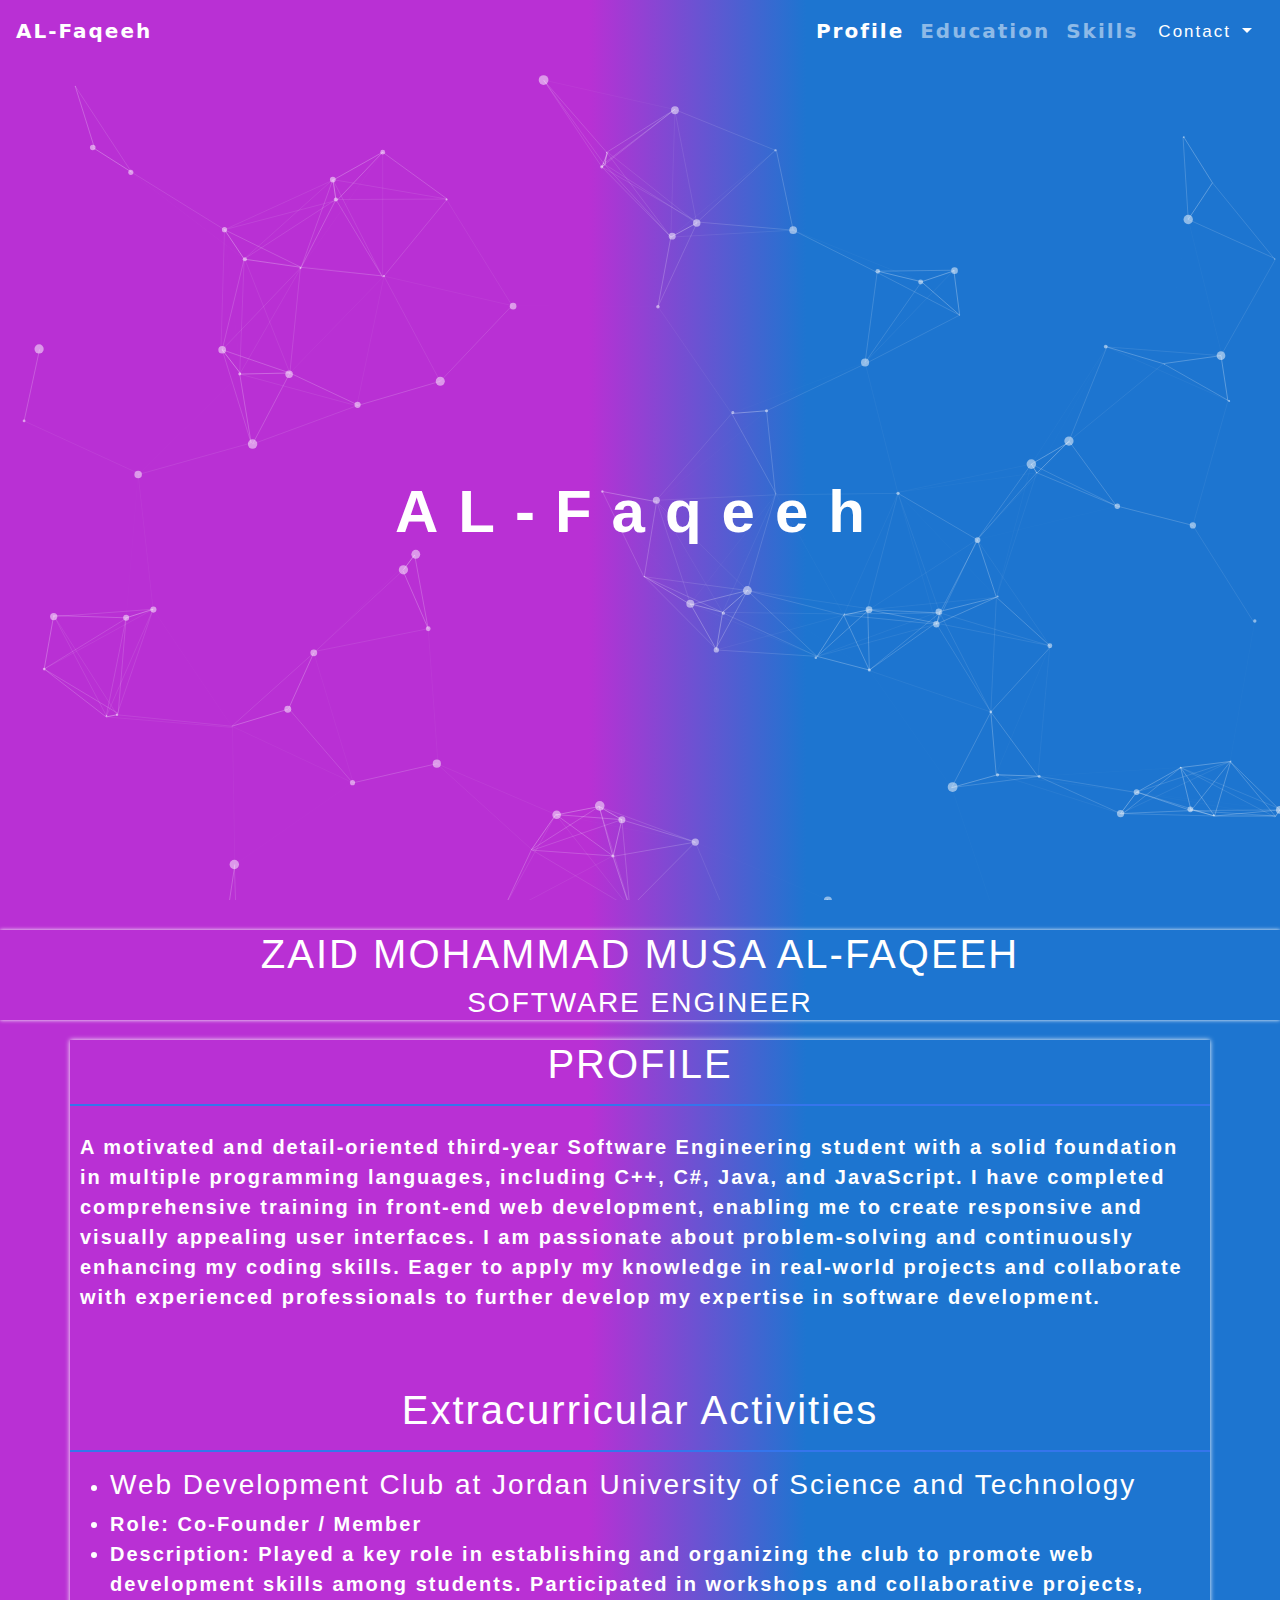
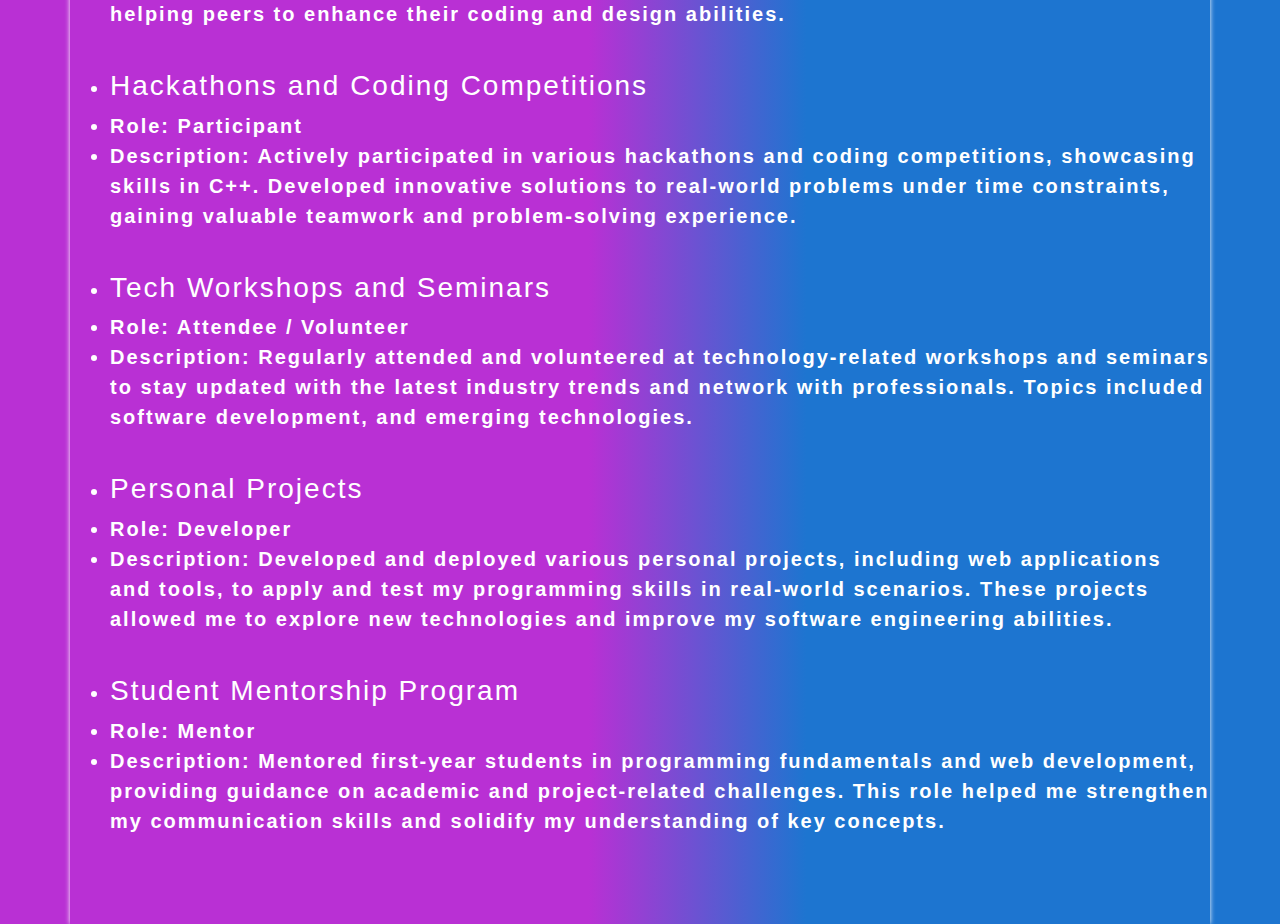
<file: index4.html>
<!DOCTYPE html>
<html lang="en">
<head>
    <meta charset="UTF-8">
    <meta name="viewport" content="width=device-width, initial-scale=1.0">
    <title>Profile</title>
    <link rel="stylesheet" href="css/bootstrap.css">
    <link rel="stylesheet" href="index.css">
    <link rel="stylesheet" href="https://cdnjs.cloudflare.com/ajax/libs/font-awesome/6.0.0-beta3/css/all.min.css">
    <link rel="icon" href="img/code.png" type="image/png">

<style>
    h1{
        text-align: center;
        color: white;
        letter-spacing: 2px;
    }
    @media(max-width:333px)
    {
        h1,h3{
        font-size: 8vw;
    }}
    ul li
    {
        color: white;
        font-size: 20px;
    font-weight:600;
    letter-spacing: 2px;
  }
  ul{
    margin-bottom: 40px;
  }
  p{
    color: white;
    font-size: 20px;
    font-weight: 600;
    letter-spacing: 2px;
    padding: 10px;
  }
</style>
</head>
<body>

    <div class="contain">
        <nav class="navbar navbar-expand-sm navbar-dark " >
            <a class="navbar-brand navtext" href="index.html" >AL-Faqeeh</a>
            <a href="#id" data-toggle="collapse" class="navbar-toggler">
            <span class="navbar-toggler-icon"></span>
        </a>
        <div class="collapse navbar-collapse justify-content-end" id="id"  >
              <ul class="navbar-nav">
                <li class="nav-item active">
                  <a class="nav-link " href="index4.html">Profile <span class="sr-only"></span></a>
                </li>
                <li class="nav-item">
                  <a class="nav-link" href="index2.html">Education</a>
                </li>
                <li class="nav-item">
                  <a class="nav-link" href="index3.html">Skills</a>
                </li>
<li class="nav-item ">
  <div class="dropdown show ">
    <a class="btn btn-secondary dropdown-toggle "  style="background-color: transparent; border: none; margin-top: 5px; font-size: 17px;font-weight: 400; " href="#" role="button" id="dropdownMenuLink" data-toggle="dropdown" aria-haspopup="true" aria-expanded="false">
Contact
    </a>
    <ul class="dropdown-menu" aria-labelledby="dropdownMenuLink">
      <li class="dropdown-submenu">
        <a class="dropdown-item dropdown-toggle" href="#">Social Media &raquo;</a>
        <ul class="dropdown-menu dropdown-submenu-left">
          <li><a class="dropdown-item" href="https://www.linkedin.com/in/zaid-al-faqeh-a19850273/">    <i class="fab fa-linkedin text-light"></i>
            LinkedIn</a></li>
          <li><a class="dropdown-item" href="https://github.com/zaid-alfaqeeh">          <i class="fab fa-github text-light"></i>
            GitHub</a></li>
          <li><a class="dropdown-item" href="https://www.instagram.com/zaid.alfaqeeh/">          <i class="fab fa-instagram text-light"></i>
            Instgram</a></li>
          <li><a class="dropdown-item" href="https://www.instagram.com/lwc_just/"> <i class="fab fa-instagram text-light"></i>LWC Instgram</a></li>
        </ul>
      </li>
      <li>
        <a class="dropdown-item" href="mailto:zaidalfaqeh111@gmail.com">Email</a>
      </li>
      <li>
        <a class="dropdown-item" href="tel:+962792974963">Phone Number</a>
      </li>
    </ul>
  </div>
  
</li>
              </ul>
            </div>
          </nav>
          <div id="particles-js">
        <div class="text">
            AL-Faqeeh
        </div>
      </div>
    </div>  
    <div style="margin-top: 30px; margin-bottom: 20px; text-align: center; color: white;letter-spacing: 2px;box-shadow: 0 0 4px white;">
    <h1>ZAID MOHAMMAD MUSA AL-FAQEEH</h1>
            <h3>SOFTWARE ENGINEER</h3>
        </div>
    <div class="container" style="box-shadow: 0 0 5px white ;">
        <div class="row">
            <div class="col-12-sm mb-5">
                <h1>PROFILE</h1>
                <hr style=" border: none;
                border-top: 2px solid rgb(53, 117, 236);
                width: 100%;
                "> 
                <p>A motivated and detail-oriented third-year Software Engineering student with a solid foundation in multiple programming languages, including C++, C#, Java, and JavaScript. I have completed comprehensive training in front-end web development, enabling me to create responsive and visually appealing user interfaces. I am passionate about problem-solving and continuously enhancing my coding skills. Eager to apply my knowledge in real-world projects and collaborate with experienced professionals to further develop my expertise in software development.</p>
            </div>
            <div class="col-12-sm mb-5">
                <h1>
                    Extracurricular Activities
                </h1>
                <hr style=" border: none;
                border-top: 2px solid rgb(53, 117, 236);
                width: 100%;
                "> 
        <ul>
            <li><h3>Web Development Club at Jordan University of Science and Technology
            </h3></li>
            <li>Role: Co-Founder / Member
            </li>
            <li>Description: Played a key role in establishing and organizing the club to promote web development skills among students. Participated in workshops and collaborative projects, helping peers to enhance their coding and design abilities.</li>
        </ul>
        <ul>
            <li><h3>Hackathons and Coding Competitions

            </h3></li>
            <li>Role: Participant
            </li>
            <li>Description: Actively participated in various hackathons and coding competitions, showcasing skills in C++. Developed innovative solutions to real-world problems under time constraints, gaining valuable teamwork and problem-solving experience.</li>
        </ul>
        <ul>
            <li><h3>Tech Workshops and Seminars

            </h3></li>
            <li>Role: Attendee / Volunteer
            </li>
            <li>Description: Regularly attended and volunteered at technology-related workshops and seminars to stay updated with the latest industry trends and network with professionals. Topics included software development, and emerging technologies.</li>
        </ul>
        <ul>
            <li><h3>Personal Projects

            </h3></li>
            <li>Role: Developer
            </li>
            <li>Description: Developed and deployed various personal projects, including web applications and tools, to apply and test my programming skills in real-world scenarios. These projects allowed me to explore new technologies and improve my software engineering abilities.</li>
        </ul>

<ul>
<li><h3>Student Mentorship Program

</h3></li>
<li>Role: Mentor
</li>
<li>Description: Mentored first-year students in programming fundamentals and web development, providing guidance on academic and project-related challenges. This role helped me strengthen my communication skills and solidify my understanding of key concepts.</li>
</ul>
        </div>
        </div>
    </div>










      <script src="js/particles.js"></script>
      <script src="js/app.js"></script>      
    <script src="jsboots/popper.min.js"></script>
    <script src="jsboots/jquery-3.7.1.min.js"></script>
    <script src="jsboots/bootstrap.js"></script>
<script>
  document.addEventListener('DOMContentLoaded', function () {
  // Get all elements with class "dropdown-submenu"
  var dropdowns = document.querySelectorAll('.dropdown-submenu .dropdown-toggle');

  dropdowns.forEach(function (dropdown) {
    dropdown.addEventListener('click', function (e) {
      e.preventDefault();
      e.stopPropagation();

      var submenu = this.nextElementSibling;

      if (submenu.classList.contains('show')) {
        submenu.classList.remove('show');
      } else {
        document.querySelectorAll('.dropdown-submenu .dropdown-menu').forEach(function (el) {
          el.classList.remove('show');
        });
        submenu.classList.add('show');
      }
    });
  });
});

// Close submenu when clicking outside
document.addEventListener('click', function (e) {
  if (!e.target.closest('.dropdown-menu')) {
    document.querySelectorAll('.dropdown-submenu .dropdown-menu').forEach(function (submenu) {
      submenu.classList.remove('show');
    });
  }
});

</script>
</body>
</html>
</file>
<file: index.css>
body
{
    margin: 0;
    padding: 0;
    height: 100vh;
    /* text-align: center; */
    background: rgb(29,117,208);
    background: linear-gradient(270deg, rgba(29,117,208,1) 37%, rgba(185,48,212,1) 54%);
}
.contain
{
    height: 100%;
  overflow: hidden;

}
#particles-js
{
    height: 100%;
    display: flex;
    justify-content: center;
    align-items: center;
}
.text 
{
    position: absolute;
    letter-spacing: 20px;
     margin: 0;
    padding: 0;
color: white;
font-family:'Gill Sans', 'Gill Sans MT', Calibri, 'Trebuchet MS', sans-serif;
font-size: 60px;
transition: .2s;
font-weight: 600;
}
.nav
{
    background-color: #444;
}
.nav ul 
{
    display: flex;
    list-style: none;
 justify-content: center;
}
.nav ul li{
    margin-left: 10px;
    color: white;
    font-size: 20px;
    font-family: sans-serif;
    padding: 5px;
}
.nav-link,.navtext
{
    color: white;
    font-weight:600px;
    font-size: 20px;
    font-family: system-ui;
    letter-spacing: 2px;
}
.navtext
{
    font-weight: 700;
}
.edu
{
    text-align: center;
    margin-bottom:3px;
    color: white;
}
.inforamtion ul li 
{
    font-size: 20px;
font-weight: 700;
letter-spacing: 2px;
color: white;

}
.inforamtion
{
height: 150px;
}
@media(max-width:425px)
{
.inforamtion
{
    height: 330px;
}
}
@media (max-width:467px)
{
    h1,.text{
        font-size: 5vw;
    }
    
}
.card{
    box-shadow: 0 0 6px white;
}
.dropdown-menu {
     margin-top: 10px;  
     margin-left: -80px;  
background-color: transparent;    
}
  .dropdown-submenu {
    position: relative;
  }
  
  .dropdown-submenu .dropdown-menu {
    top: 0;
    left: auto; 
    right: 100%; 
    margin-top: -0.125rem;
    margin-right: 0.1rem;
background-color: transparent;  
}

.dropdown-menu li a 
{
    color: white;
    font-size: 20px;
    font-weight: 500px;
    font-family: system-ui;
}
.dropdown-menu li a:hover 
{
background-color: rgb(84, 132, 223);
color: white ;
}
@media (max-width:575px)
{
    .dropdown-menu {
    margin-left: 0;
    }
}
</file>
